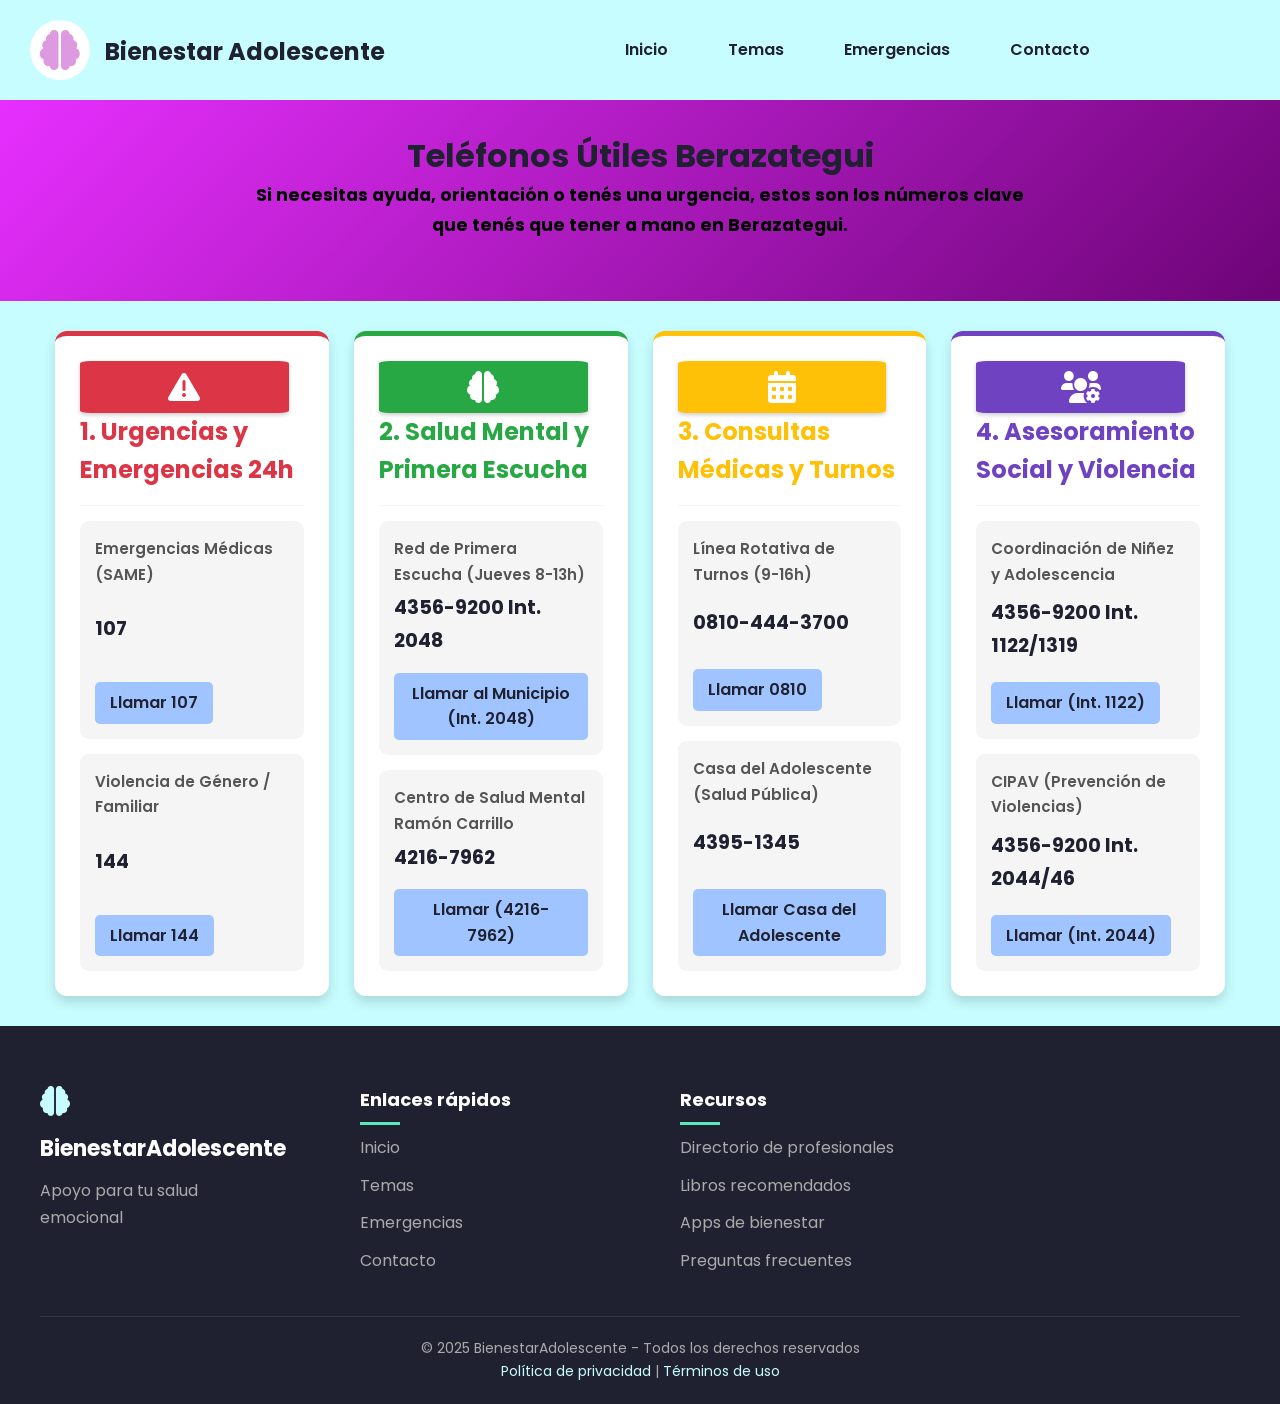
<file: telefonos.html>
<!DOCTYPE html>
<html lang="es">
<head>
    <meta charset="UTF-8">
    <meta name="viewport" content="width=device-width, initial-scale=1.0">
    <title>Bera Joven: Contactos Útiles en Berazategui</title>
    <link rel="stylesheet" href="telefonos.css">
    <link href="https://fonts.googleapis.com/css2?family=Poppins:wght@400;600;700&display=swap" rel="stylesheet">
    <link rel="stylesheet" href="https://cdnjs.cloudflare.com/ajax/libs/font-awesome/6.0.0-beta3/css/all.min.css">
</head>
<body>
    <header>
      <div class="container-logo">
        <i class="fas fa-brain"></i>
        <h1>Bienestar Adolescente</h1>
    </div>
    <nav>
        <ul>
            <li><a href="index.html">Inicio</a></li>
            <li><a href="index.html#temas">Temas</a></li>
            <li><a href="index.html #lineas-ayuda">Emergencias</a></li>
            <li><a href="index.html#contacto">Contacto</a></li>
        </ul>
    </nav>
    
    <button class="nav-toggle" id="nav-toggle">
        <i class="fas fa-bars"></i>
    </button>

  
        </header>

    <div class="titulo">
        <h1>Teléfonos Útiles Berazategui</h1>
    
         <h3 class="introduccion">Si necesitas ayuda, orientación o tenés una urgencia, estos son los números clave que tenés que tener a mano en Berazategui.</h3>
    </div>

    
    <main class="container">
        <section class="card alerta">
            <i class="fas fa-exclamation-triangle icono"></i>
            <h2>1. Urgencias y Emergencias 24h</h2>
            <div class="contacto-grupo">
                <span class="nombre">Emergencias Médicas (SAME)</span>
                <span class="numero">107</span>
                <a href="tel:107" class="boton-llamar">Llamar 107</a>
            </div>
            <div class="contacto-grupo">
                <span class="nombre">Violencia de Género / Familiar</span>
                <span class="numero">144</span>
                <a href="tel:144" class="boton-llamar">Llamar 144</a>
            </div>
        </section>

        <section class="card salud-mental">
            <i class="fas fa-brain icono"></i>
            <h2>2. Salud Mental y Primera Escucha</h2>
            <div class="contacto-grupo">
                <span class="nombre">Red de Primera Escucha (Jueves 8-13h)</span>
                <span class="numero">4356-9200 Int. 2048</span>
                <a href="tel:43569200,2048" class="boton-llamar">Llamar al Municipio (Int. 2048)</a>
            </div>
            <div class="contacto-grupo">
                <span class="nombre">Centro de Salud Mental Ramón Carrillo</span>
                <span class="numero">4216-7962</span>
                <a href="tel:42167962" class="boton-llamar">Llamar (4216-7962)</a>
            </div>
        </section>

        <section class="card turnos">
            <i class="fas fa-calendar-alt icono"></i>
            <h2>3. Consultas Médicas y Turnos</h2>
            <div class="contacto-grupo">
                <span class="nombre">Línea Rotativa de Turnos (9-16h)</span>
                <span class="numero">0810-444-3700</span>
                <a href="tel:08104443700" class="boton-llamar">Llamar 0810</a>
            </div>
            <div class="contacto-grupo">
                <span class="nombre">Casa del Adolescente (Salud Pública)</span>
                <span class="numero">4395-1345</span>
                <a href="tel:43951345" class="boton-llamar">Llamar Casa del Adolescente</a>
            </div>
        </section>

        <section class="card social">
            <i class="fas fa-users-cog icono"></i>
            <h2>4. Asesoramiento Social y Violencia</h2>
            <div class="contacto-grupo">
                <span class="nombre">Coordinación de Niñez y Adolescencia</span>
                <span class="numero">4356-9200 Int. 1122/1319</span>
                <a href="tel:43569200,1122" class="boton-llamar">Llamar (Int. 1122)</a>
            </div>
            <div class="contacto-grupo">
                <span class="nombre">CIPAV (Prevención de Violencias)</span>
                <span class="numero">4356-9200 Int. 2044/46</span>
                <a href="tel:43569200,2044" class="boton-llamar">Llamar (Int. 2044)</a>
            </div>
        </section>
        
    </main>
    
    <!-- Footer -->
    <footer>
        <div class="footer-container">
            <div class="footer-logo">
                <i class="fas fa-brain"></i>
                <h3>BienestarAdolescente</h3>
                <p>Apoyo para tu salud emocional</p>
            </div>
            <div class="footer-links">
                <h4>Enlaces rápidos</h4>
                <ul>
                    <li><a href="#">Inicio</a></li>
                    <li><a href="#temas">Temas</a></li>
                    <li><a href="#ayuda">Emergencias</a></li>
                    <li><a href="#contacto">Contacto</a></li>
                </ul>
            </div>
            <div class="footer-resources">
                <h4>Recursos</h4>
                <ul>
                    <li><a href="#">Directorio de profesionales</a></li>
                    <li><a href="#">Libros recomendados</a></li>
                    <li><a href="#">Apps de bienestar</a></li>
                    <li><a href="#">Preguntas frecuentes</a></li>
                </ul>
            </div>
            <div class="footer-social">
                <!-- <div class="social-icons">
                    <a href="#"><i class="fab fa-facebook"></i></a>
                    <a href="#"><i class="fab fa-instagram"></i></a>
                    <a href="#"><i class="fab fa-twitter"></i></a>
                    <a href="#"><i class="fab fa-youtube"></i></a>
                </div> -->
            </div>
        </div>
        <div class="footer-bottom">
            <p>&copy; 2025 BienestarAdolescente - Todos los derechos reservados</p>
            <p><a href="#">Política de privacidad</a> | <a href="#">Términos de uso</a></p>
        </div>
    </footer>

    <script>
    document.addEventListener('DOMContentLoaded', function() {
        const navToggle = document.getElementById('nav-toggle');
        const mainNav = document.querySelector('header nav'); // Asumo que el nav no tiene un ID específico, lo busco por etiqueta

        // Asignar un ID al nav si no lo tiene: <nav id="main-nav">...</nav>
        // Si el NAV ya está en el HTML, no es necesario cambiarlo, pero es una buena práctica.

        // Función para alternar el menú
        function toggleNav() {
            mainNav.classList.toggle('open');
            // Alternar el ícono de Font Awesome
            if (mainNav.classList.contains('open')) {
                navToggle.querySelector('i').className = 'fas fa-times'; // Ícono de cerrar
            } else {
                navToggle.querySelector('i').className = 'fas fa-bars'; // Ícono de hamburguesa
            }
        }

        // Evento al hacer clic en el botón
        navToggle.addEventListener('click', toggleNav);

        // Cerrar el menú al hacer clic en un enlace
        const navLinks = mainNav.querySelectorAll('a');
        navLinks.forEach(link => {
            link.addEventListener('click', () => {
                if (mainNav.classList.contains('open')) {
                    toggleNav(); // Cierra el menú
                }
            });
        });
    });
</script>

</body>
</html>
</file>
<file: telefonos.css>
@import url('https://fonts.googleapis.com/css2?family=Open+Sans:wght@300;400;500;600;700;800&family=Poppins:wght@300;400;500;600;700;800&display=swap');

:root {
    /* Paleta de colores principal */
    --color-primary: #c7fdff;
    --color-secondary: #de9ae0;
    --color-highlight: #5be6bc;
    --color-accent: #a0c4ff;

    
    --color-alerta: #dc3545; /* Rojo para urgencias */
    --color-salud-mental: #28a745; /* Verde menta o similar para calma */
    --color-turnos: #ffc107; /* Amarillo/Naranja para atención */
    --color-social: #6f42c1; /* Púrpura para servicios sociales */
    
    /* Colores neutros */
    --color-white: #ffffff;
    --color-light: #f5f5f5;
    --color-gray: #696969;
    --color-dark: #1f2131;
}

* {
    box-sizing: border-box;
    padding: 0;
    margin: 0;
    font-family: 'Poppins', sans-serif;
}

body {
    font-size: 16px;
    line-height: 1.6;
    color: var(--color-dark);
    background-color: var(--color-primary);
}
/* Encabezado */
header {
    
    padding: 0 20px;
    display: flex;
    align-items: center;
    justify-content: space-between;
    padding: 20px 30px;
    flex-wrap: wrap;
    /* Añadido para posicionar el menú desplegable */
    position: relative; 
}

.container-logo {
    display: flex;
    align-items: center;
}

.container-logo i {
    color: var(--color-secondary);
    font-size: 40px;
    background-color: var(--color-white);
    border-radius: 50%;
    width: 60px;
    height: 60px;
    display: flex;
    align-items: center;
    justify-content: center;
    margin-right: 15px;
}

.container-logo h1 {
    font-size: 24px;
    font-weight: 700;
}

/* Navegación (Desktop) */
nav {
    /* Agregado para la transición y posición en mobile */
    transition: all 0.3s ease;
}

nav ul {
    display: flex;
    list-style: none;
    flex-wrap: wrap;
    justify-content: center; 
    margin-right: 130px;
}

nav ul li {
    margin: 5px 10px;
}

nav ul li a {
    color: var(--color-dark);
    font-weight: 600;
    text-decoration: none;
    /* Nota: --color-tertiary no está definido, pero se mantiene */
    background-color: var(--color-tertiary);
    border-radius: 30px;
    padding: 10px 20px;
    transition: all 0.3s ease;
    display: inline-block;
}

nav ul li a:hover {
    color: var(--color-white);
    background-color: var(--color-accent);
    transform: translateY(-3px);
    box-shadow: 0 5px 15px rgba(0, 0, 0, 0.1);
}

/* Botón Hamburguesa (Oculto en Desktop) */
.nav-toggle {
    display: none;
    cursor: pointer;
    font-size: 30px;
    color: var(--color-dark);
    border: none;
    background: transparent;
    z-index: 100;
    padding: 5px;
}

.titulo {
    /* Aquí estaba el error. Estás usando un segundo <header> con la clase
    Este <header> no debe ser 'sticky' o puede causar problemas de solapamiento. */
    background: linear-gradient(135deg, #e72fff 0%, #6d0477 100%);
    text-align: center;
    padding: 30px 20px; /* Añadir padding para que se vea bien */
}


body {
    background-color: var(--color-primary);
    color: var(--color-dark);
    line-height: 1.6;
}

h1 {
    text-align: center;
}

p, .introduccion, .nombre, .numero, .footer-logo p, .footer-bottom p {
    line-height: 1.7;
}

/* Encabezado de la página de Teléfonos */
header h1 {
    font-size: 1.8rem;
    margin-top: 5px;
    font-weight: 600;
}

.container {
    max-width: 1200px;
    margin: 30px auto;
    padding: 0 15px;
    
    display: grid;
    grid-template-columns: repeat(4, 1fr); 
    gap: 25px;
}

.introduccion {
    text-align: center;
    margin-bottom: 20px;
    font-size: 1.1rem;
    color: #000000; /* Ajustado para que se vea en el fondo morado */
    max-width: 800px;
    margin: 0 auto 30px;
}

.card {
    background-color: var(--color-white);
    padding: 25px;
    border-radius: 12px;
    box-shadow: 0 6px 12px rgba(0, 0, 0, 0.15);
    transition: transform 0.3s, box-shadow 0.3s;
    border-top: 5px solid transparent; 
    
    height: 100%; 
    display: flex;
    flex-direction: column;
}

.card:hover {
    transform: translateY(-5px);
    box-shadow: 0 10px 20px rgba(0, 0, 0, 0.2);
}

.card h2 {
    font-size: 1.5rem;
    color: var(--color-dark);
    display: flex;
    align-items: center;
    border-bottom: 1px solid var(--color-light);
    padding-bottom: 15px;
    margin-bottom: 15px;
}

.icono {
    font-size: 2rem;
    margin-right: 15px;
    padding: 10px;
    border-radius: 5%;
    justify-content: center;
    text-align: center;
    color: white; 
    box-shadow: 0 2px 4px rgba(0, 0, 0, 0.2);
}

/* Estilos Específicos por Tarjeta (Colores) */

.alerta { border-top-color: var(--color-alerta); }
.alerta .icono { background-color: var(--color-alerta); }
.alerta h2 { color: var(--color-alerta); }

.salud-mental { border-top-color: var(--color-salud-mental); }
.salud-mental .icono { background-color: var(--color-salud-mental); }
.salud-mental h2 { color: var(--color-salud-mental); }

.turnos { border-top-color: var(--color-turnos); }
.turnos .icono { background-color: var(--color-turnos); }
.turnos h2 { color: var(--color-turnos); }

.social { border-top-color: var(--color-social); }
.social .icono { background-color: var(--color-social); }
.social h2 { color: var(--color-social); }


.contacto-grupo {
    background-color: var(--color-light); 
    padding: 15px;
    border-radius: 9px;
    margin-bottom: 15px;
    display: flex;
    flex-direction: column;
    gap: 5px;
    flex-grow: 1; 
    justify-content: space-between; 
}

.contacto-grupo:last-child {
    margin-bottom: 0;
}

.nombre {
    font-weight: 600;
    color: #555;
    font-size: 0.95rem;
}

.numero {
    font-size: 1.2rem;
    font-weight: 700;
    color: var(--color-dark); 
}

.boton-llamar {
    display: inline-block;
    background-color: var(--color-accent);
    color: var(--color-dark);
    padding: 8px 15px;
    text-align: center;
    text-decoration: none;
    border-radius: 5px;
    margin-top: 10px;
    font-weight: 600;
    transition: background-color 0.2s;
    
    align-self: flex-start; 
}

.boton-llamar:hover {
    background-color: #79a5e8; /* Un tono más oscuro de --color-accent */
}

/* Footer (Se mantiene igual) */
footer {
    background-color: var(--color-dark);
    color: var(--color-white);
    padding: 60px 20px 20px;
}

.footer-container {
    display: flex;
    flex-wrap: wrap;
    justify-content: space-between;
    max-width: 1200px;
    margin: 0 auto;
}

.footer-logo {
    width: 20%;
    min-width: 200px;
    margin-bottom: 30px;
}

.footer-logo i {
    font-size: 30px;
    margin-bottom: 15px;
    color: var(--color-primary);
}

.footer-logo h3 {
    font-size: 22px;
    margin-bottom: 10px;
}

.footer-logo p {
    color: #aaa;
}

.footer-links,
.footer-resources,
.footer-social {
    width: 20%;
    min-width: 200px;
    margin-bottom: 30px;
}

.footer-links h4,
.footer-resources h4,
.footer-social h4 {
    font-size: 18px;
    margin-bottom: 20px;
    position: relative;
}

.footer-links h4:after,
.footer-resources h4:after,
.footer-social h4:after {
    content: '';
    position: absolute;
    bottom: -10px;
    left: 0;
    width: 40px;
    height: 3px;
    background-color: var(--color-highlight);
}

.footer-links ul,
.footer-resources ul {
    list-style: none;
}

.footer-links ul li,
.footer-resources ul li {
    margin: 12px 0;
}

.footer-links ul li a,
.footer-resources ul li a {
    color: #aaa;
    text-decoration: none;
    transition: all 0.3s;
}

.footer-links ul li a:hover,
.footer-resources ul li a:hover {
    color: var(--color-primary);
    text-decoration: underline;
}

.social-icons {
    display: flex;
    gap: 15px;
    margin-top: 20px;
}

.social-icons a {
    display: flex;
    align-items: center;
    justify-content: center;
    width: 40px;
    height: 40px;
    background-color: rgba(255, 255, 255, 0.1);
    border-radius: 50%;
    color: var(--color-white);
    transition: all 0.3s;
    text-decoration: none;
}

.social-icons a:hover {
    background-color: var(--color-accent);
    transform: translateY(-5px);
}

.footer-bottom {
    border-top: 1px solid rgba(255, 255, 255, 0.1);
    padding-top: 20px;
    margin-top: 40px;
    text-align: center;
    max-width: 1200px;
    margin: 0 auto;
}

.footer-bottom p {
    color: #aaa;
    font-size: 14px;
}

.footer-bottom a {
    color: var(--color-primary);
    text-decoration: none;
}

.footer-bottom a:hover {
    text-decoration: underline;
}


/* ------------------------------------------- */
/* --- MEDIA QUERIES PARA RESPONSIVE Y MENÚ --- */
/* ------------------------------------------- */

/* 1. Tabletas y Móviles grandes (Max 992px) */
@media (max-width: 992px) {
    /* HEADER y NAVEGACIÓN */
    header {
        padding: 15px 20px;
        /* Aseguramos que el header se comporte como un contenedor de ancho completo */
        position: sticky; 
    }

    .nav-toggle {
        display: block; /* Muestra el botón de hamburguesa */
        margin-left: auto; 
    }

    /* Oculta la navegación en desktop y la transforma en desplegable */
    nav {
        /* *** A J U S T E S   C R Í T I C O S *** */
        position: absolute;
        /* La altura del header es ~80px, 76px funcionó en la prueba anterior */
        top: 76px; 
        left: 0;
        width: 100%;
        background: var(--color-white);
        box-shadow: 0 10px 20px rgba(0, 0, 0, 0.1);
        visibility: hidden; 
        transform: translateX(-100%); 
        z-index: 99;
        border-top: 1px solid var(--color-light);
    }

    /* Clase que se activa con JavaScript */
    nav.open {
        visibility: visible;
        transform: translateX(0); /* Deslizar a la vista */
    }
    
    nav ul {
        flex-direction: column; /* Apilar los links verticalmente */
        margin-right: 0;
        padding: 20px 0;
    }

    nav ul li {
        width: 100%;
        text-align: center;
        margin: 0;
    }

    nav ul li a {
        display: block;
        padding: 12px 20px;
        width: 90%;
        margin: 5px auto;
        border-radius: 8px;
        background-color: transparent; 
    }

    nav ul li a:hover {
        background-color: var(--color-light);
        color: var(--color-accent);
        transform: none;
        box-shadow: none;
    }
    
    /* MAIN CONTENT GRID */
    .container {
        grid-template-columns: repeat(2, 1fr); /* 2 columnas para tabletas */
        gap: 20px;
    }

    /* FOOTER */
    .footer-container {
        justify-content: space-around;
    }
    
    .footer-logo, .footer-links, .footer-resources, .footer-social {
        width: 45%; 
        min-width: auto;
    }
}

/* 2. Móviles pequeños (Max 576px) */
@media (max-width: 576px) {
    /* HEADER */
    .container-logo h1 {
        font-size: 20px;
    }
    
    .container-logo i {
        font-size: 30px;
        width: 50px;
        height: 50px;
    }

    /* MAIN CONTENT GRID */
    .container {
        grid-template-columns: 1fr; /* 1 columna para móviles */
        padding: 0 10px;
        gap: 15px;
    }
    
    .card {
        padding: 20px;
    }

    .card h2 {
        font-size: 1.3rem;
    }

    .numero {
        font-size: 1.1rem;
    }
    
    /* FOOTER */
    .footer-logo, .footer-links, .footer-resources, .footer-social {
        width: 100%;
        margin-bottom: 20px;
    }
}
</file>
